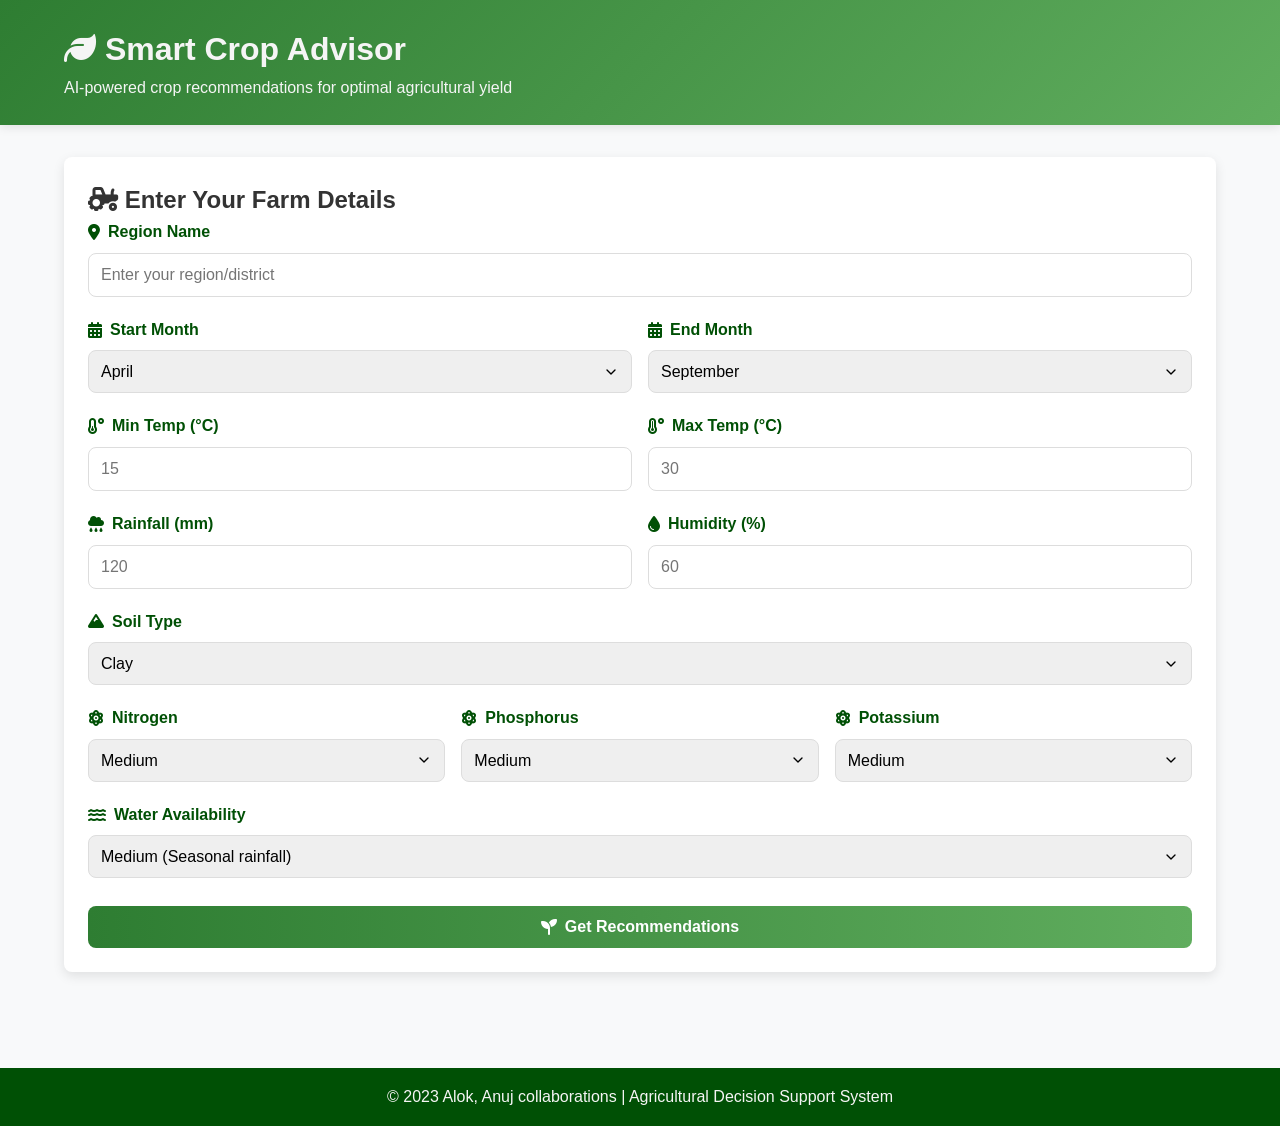
<file: crop_recommedation_system/index.html>
<!DOCTYPE html>
<html lang="en">
<head>
    <meta charset="UTF-8">
    <meta name="viewport" content="width=device-width, initial-scale=1.0">
    <title>Smart Crop Advisor | Agricultural Recommendation System</title>
    <link rel="stylesheet" href="css/style.css">
    <link rel="stylesheet" href="https://cdnjs.cloudflare.com/ajax/libs/font-awesome/6.4.0/css/all.min.css">
</head>
<body>
    <div class="app-container">
        <header class="app-header">
            <div class="header-content">
                <h1><i class="fas fa-leaf"></i> Smart Crop Advisor</h1>
                <p>AI-powered crop recommendations for optimal agricultural yield</p>
            </div>
        </header>

        <main class="app-main">
            <section class="input-section card">
                <h2><i class="fas fa-tractor"></i> Enter Your Farm Details</h2>
                <form id="cropForm" class="input-form">
                    <div class="form-group">
                        <label for="region"><i class="fas fa-map-marker-alt"></i> Region Name</label>
                        <input type="text" id="region" placeholder="Enter your region/district">
                    </div>

                    <div class="form-row">
                        <div class="form-group">
                            <label for="startMonth"><i class="fas fa-calendar-alt"></i> Start Month</label>
                            <select id="startMonth" class="styled-select"></select>
                        </div>
                        <div class="form-group">
                            <label for="endMonth"><i class="fas fa-calendar-alt"></i> End Month</label>
                            <select id="endMonth" class="styled-select"></select>
                        </div>
                    </div>

                    <div class="form-row">
                        <div class="form-group">
                            <label for="minTemp"><i class="fas fa-temperature-low"></i> Min Temp (°C)</label>
                            <input type="number" id="minTemp" placeholder="15">
                        </div>
                        <div class="form-group">
                            <label for="maxTemp"><i class="fas fa-temperature-high"></i> Max Temp (°C)</label>
                            <input type="number" id="maxTemp" placeholder="30">
                        </div>
                    </div>

                    <div class="form-row">
                        <div class="form-group">
                            <label for="rainfall"><i class="fas fa-cloud-rain"></i> Rainfall (mm)</label>
                            <input type="number" id="rainfall" placeholder="120">
                        </div>
                        <div class="form-group">
                            <label for="humidity"><i class="fas fa-tint"></i> Humidity (%)</label>
                            <input type="number" id="humidity" min="0" max="100" placeholder="60">
                        </div>
                    </div>

                    <div class="form-group">
                        <label for="soilType"><i class="fas fa-mountain"></i> Soil Type</label>
                        <select id="soilType" class="styled-select"></select>
                    </div>

                    <div class="form-row">
                        <div class="form-group">
                            <label for="nitrogen"><i class="fas fa-atom"></i> Nitrogen</label>
                            <select id="nitrogen" class="styled-select"></select>
                        </div>
                        <div class="form-group">
                            <label for="phosphorus"><i class="fas fa-atom"></i> Phosphorus</label>
                            <select id="phosphorus" class="styled-select"></select>
                        </div>
                        <div class="form-group">
                            <label for="potassium"><i class="fas fa-atom"></i> Potassium</label>
                            <select id="potassium" class="styled-select"></select>
                        </div>
                    </div>

                    <div class="form-group">
                        <label for="waterAvailability"><i class="fas fa-water"></i> Water Availability</label>
                        <select id="waterAvailability" class="styled-select"></select>
                    </div>

                    <button type="button" id="recommendBtn" class="primary-btn">
                        <i class="fas fa-seedling"></i> Get Recommendations
                    </button>
                </form>
            </section>

            <section id="results" class="results-section card">
                <div class="results-header">
                    <h2><i class="fas fa-chart-line"></i> Recommendations for <span id="regionName">Your Region</span></h2>
                    <p class="season-info">Growing season: <span id="seasonRange">January to December</span></p>
                </div>

                <div class="recommendation-categories">
                    <div class="category-card best-category">
                        <h3><i class="fas fa-star"></i> Best Suited Crops</h3>
                        <div id="bestCrops" class="crop-grid"></div>
                    </div>

                    <div class="category-card good-category">
                        <h3><i class="fas fa-thumbs-up"></i> Good Options</h3>
                        <div id="goodCrops" class="crop-grid"></div>
                    </div>

                    <div class="category-card average-category">
                        <h3><i class="fas fa-info-circle"></i> Average Suitability</h3>
                        <div id="averageCrops" class="crop-grid"></div>
                    </div>
                </div>

                <div class="results-tables">
                    <div class="table-container">
                        <h3><i class="fas fa-money-bill-wave"></i> Cash Crops</h3>
                        <div class="table-scroll">
                            <table id="cashCropsTable">
                                <thead>
                                    <tr>
                                        <th>Crop</th>
                                        <th>Suitability</th>
                                        <th>Season</th>
                                        <th>Water</th>
                                        <th>Soil</th>
                                    </tr>
                                </thead>
                                <tbody></tbody>
                            </table>
                        </div>
                    </div>

                    <div class="table-container">
                        <h3><i class="fas fa-utensils"></i> Food Crops</h3>
                        <div class="table-scroll">
                            <table id="foodCropsTable">
                                <thead>
                                    <tr>
                                        <th>Crop</th>
                                        <th>Suitability</th>
                                        <th>Season</th>
                                        <th>Water</th>
                                        <th>Soil</th>
                                    </tr>
                                </thead>
                                <tbody></tbody>
                            </table>
                        </div>
                    </div>
                </div>
            </section>
        </main>

        <footer class="app-footer">
            <p>© 2023 Alok, Anuj collaborations | Agricultural Decision Support System</p>
        </footer>
    </div>

    <script src="js/script.js"></script>
</body>
</html>
</file>
<file: crop_recommedation_system/css/style.css>
/* Base Styles & Variables */
:root {
    --primary-color: #2e7d32;
    --primary-light: #60ad5e;
    --primary-dark: #005005;
    --secondary-color: #ff8f00;
    --secondary-light: #ffc046;
    --secondary-dark: #c56000;
    --background-light: #f8f9fa;
    --background-dark: #212121;
    --text-light: #f5f5f5;
    --text-dark: #333;
    --text-muted: #666;
    --border-radius: 8px;
    --box-shadow: 0 4px 12px rgba(0, 0, 0, 0.1);
    --transition: all 0.3s ease;
}

* {
    margin: 0;
    padding: 0;
    box-sizing: border-box;
}

body {
    font-family: 'Segoe UI', Tahoma, Geneva, Verdana, sans-serif;
    line-height: 1.6;
    color: var(--text-dark);
    background-color: var(--background-light);
}

/* Layout Styles */
.app-container {
    display: flex;
    flex-direction: column;
    min-height: 100vh;
}

.app-header {
    background: linear-gradient(135deg, var(--primary-color), var(--primary-light));
    color: var(--text-light);
    padding: 1.5rem 0;
    box-shadow: 0 2px 10px rgba(0, 0, 0, 0.1);
}

.header-content {
    max-width: 1200px;
    margin: 0 auto;
    padding: 0 1.5rem;
}

.app-main {
    flex: 1;
    max-width: 1200px;
    margin: 2rem auto;
    padding: 0 1.5rem;
    width: 100%;
}

.app-footer {
    background-color: var(--primary-dark);
    color: var(--text-light);
    text-align: center;
    padding: 1rem 0;
    margin-top: 2rem;
}

/* Card Styles */
.card {
    background: white;
    border-radius: var(--border-radius);
    box-shadow: var(--box-shadow);
    padding: 1.5rem;
    margin-bottom: 2rem;
}

/* Form Styles */
.input-form {
    display: flex;
    flex-direction: column;
    gap: 1.25rem;
}

.form-group {
    display: flex;
    flex-direction: column;
    gap: 0.5rem;
}

.form-row {
    display: flex;
    gap: 1rem;
}

.form-row .form-group {
    flex: 1;
}

label {
    font-weight: 600;
    color: var(--primary-dark);
    display: flex;
    align-items: center;
    gap: 0.5rem;
}

input, select {
    padding: 0.75rem;
    border: 1px solid #ddd;
    border-radius: var(--border-radius);
    font-size: 1rem;
    transition: var(--transition);
}

input:focus, select:focus {
    outline: none;
    border-color: var(--primary-color);
    box-shadow: 0 0 0 2px rgba(46, 125, 50, 0.2);
}

.styled-select {
    appearance: none;
    background-image: url("data:image/svg+xml;charset=UTF-8,%3csvg xmlns='http://www.w3.org/2000/svg' viewBox='0 0 24 24' fill='none' stroke='currentColor' stroke-width='2' stroke-linecap='round' stroke-linejoin='round'%3e%3cpolyline points='6 9 12 15 18 9'%3e%3c/polyline%3e%3c/svg%3e");
    background-repeat: no-repeat;
    background-position: right 0.75rem center;
    background-size: 1rem;
}

.primary-btn {
    background: linear-gradient(to right, var(--primary-color), var(--primary-light));
    color: white;
    border: none;
    padding: 0.75rem 1.5rem;
    font-size: 1rem;
    font-weight: 600;
    border-radius: var(--border-radius);
    cursor: pointer;
    transition: var(--transition);
    display: flex;
    align-items: center;
    justify-content: center;
    gap: 0.5rem;
    margin-top: 0.5rem;
}

.primary-btn:hover {
    background: linear-gradient(to right, var(--primary-dark), var(--primary-color));
    transform: translateY(-2px);
    box-shadow: 0 4px 8px rgba(0, 0, 0, 0.15);
}

/* Results Section */
.results-section {
    display: none;
}

.results-header {
    margin-bottom: 1.5rem;
    padding-bottom: 1rem;
    border-bottom: 1px solid #eee;
}

.season-info {
    color: var(--text-muted);
    font-size: 0.9rem;
}

.recommendation-categories {
    display: grid;
    grid-template-columns: repeat(auto-fit, minmax(300px, 1fr));
    gap: 1.5rem;
    margin-bottom: 2rem;
}

.category-card {
    padding: 1.25rem;
    border-radius: var(--border-radius);
    background: white;
    box-shadow: var(--box-shadow);
}

.category-card h3 {
    margin-bottom: 1rem;
    display: flex;
    align-items: center;
    gap: 0.5rem;
}

.best-category {
    border-top: 4px solid #4caf50;
}

.good-category {
    border-top: 4px solid #ff9800;
}

.average-category {
    border-top: 4px solid #9e9e9e;
}

.crop-grid {
    display: grid;
    grid-template-columns: repeat(auto-fill, minmax(140px, 1fr));
    gap: 1rem;
}

.crop-card {
    background: var(--background-light);
    padding: 0.75rem;
    border-radius: var(--border-radius);
    transition: var(--transition);
    cursor: pointer;
}

.crop-card:hover {
    transform: translateY(-3px);
    box-shadow: 0 4px 8px rgba(0, 0, 0, 0.1);
}

.crop-name {
    font-weight: 600;
    color: var(--primary-dark);
    margin-bottom: 0.25rem;
}

.crop-details {
    font-size: 0.8rem;
    color: var(--text-muted);
}

/* Tables */
.results-tables {
    display: grid;
    grid-template-columns: 1fr;
    gap: 2rem;
}

.table-container {
    background: white;
    padding: 1.25rem;
    border-radius: var(--border-radius);
    box-shadow: var(--box-shadow);
}

.table-scroll {
    overflow-x: auto;
}

table {
    width: 100%;
    border-collapse: collapse;
    margin-top: 1rem;
    min-width: 600px;
}

th, td {
    padding: 0.75rem;
    text-align: left;
    border-bottom: 1px solid #eee;
}

th {
    background-color: var(--primary-color);
    color: white;
    font-weight: 600;
}

tr:nth-child(even) {
    background-color: #f9f9f9;
}

tr:hover {
    background-color: #f1f1f1;
}

/* Responsive Design */
@media (max-width: 768px) {
    .form-row {
        flex-direction: column;
        gap: 1.25rem;
    }

    .recommendation-categories {
        grid-template-columns: 1fr;
    }
}

/* Utility Classes */
.text-center {
    text-align: center;
}

.mt-1 {
    margin-top: 0.5rem;
}

.mb-2 {
    margin-bottom: 1rem;
}
</file>
